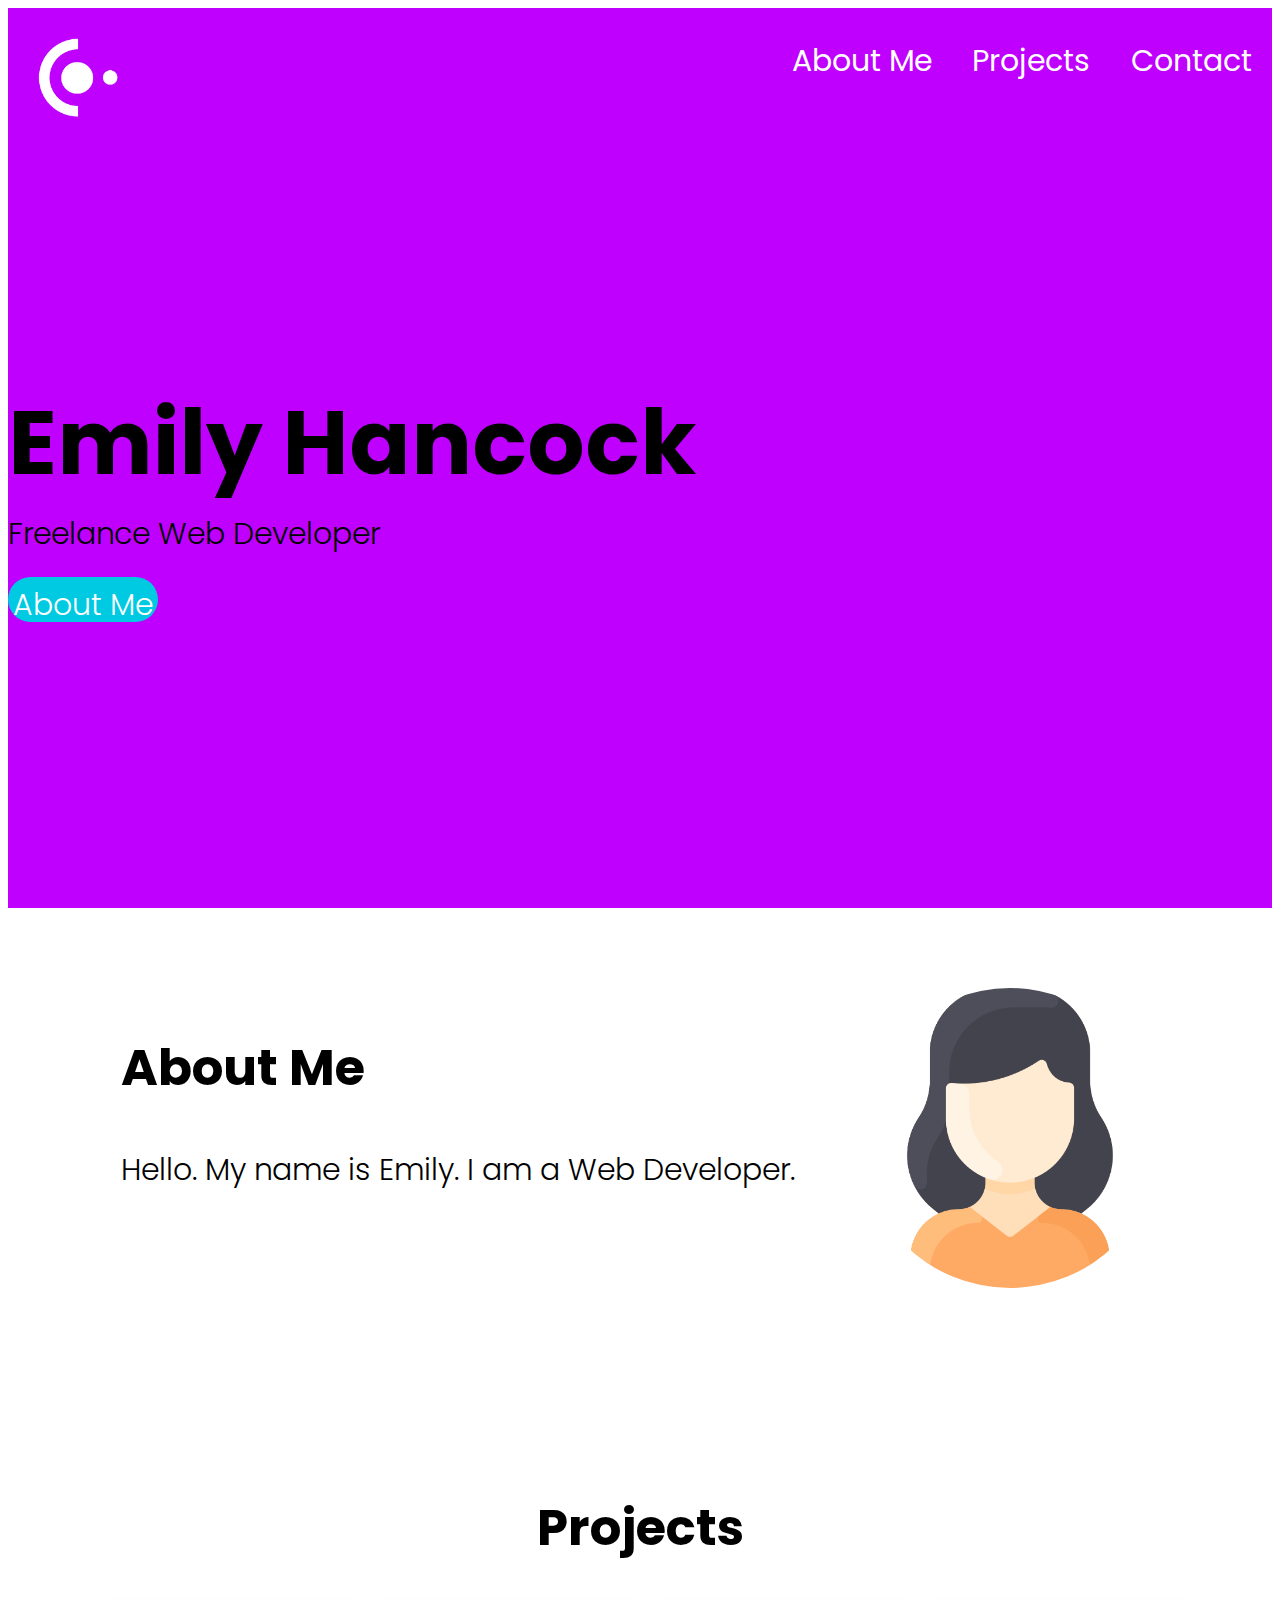
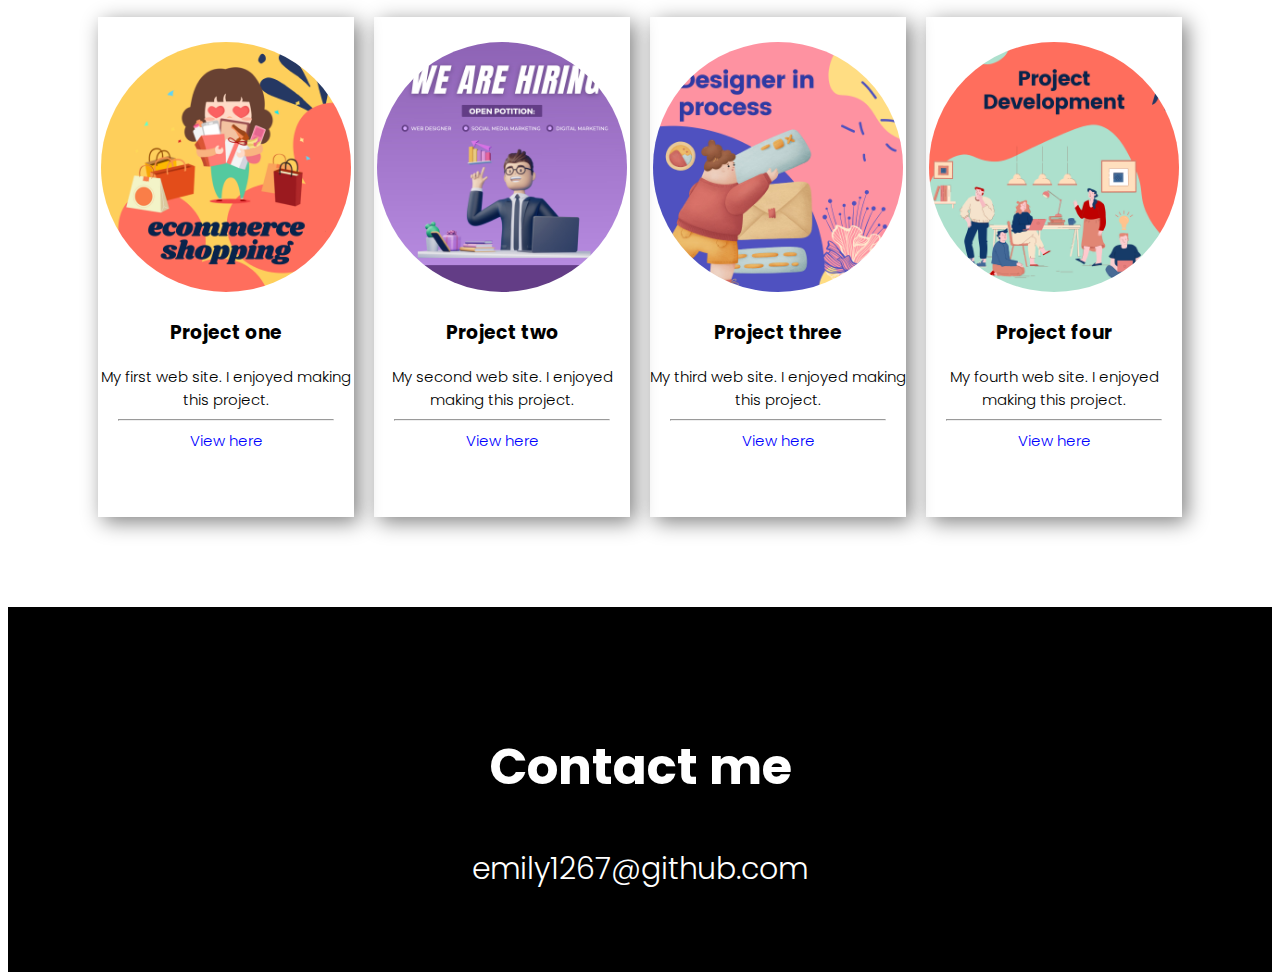
<file: Index.html>
<!DOCTYPE html>
<html lang="en">
<head>
    <link rel="stylesheet" href="style.css"/>
    
    <link rel="preconnect" href="https://fonts.googleapis.com"><link rel="preconnect" href="https://fonts.gstatic.com" crossorigin><link href="https://fonts.googleapis.com/css2?family=Poppins:ital,wght@0,300;0,400;0,700;0,800;1,600&family=Sacramento&display=swap" rel="stylesheet">
    <meta charset="UTF-8">
    <meta http-equiv="X-UA-Compatible" content="IE=edge">
    <meta name="viewport" content="width=device-width, initial-scale=1.0">
    <link rel="stylesheet" href="https://cdnjs.cloudflare.com/ajax/libs/font-awesome/6.2.1/css/all.min.css" integrity="sha512-MV7K8+y+gLIBoVD59lQIYicR65iaqukzvf/nwasF0nqhPay5w/9lJmVM2hMDcnK1OnMGCdVK+iQrJ7lzPJQd1w==" crossorigin="anonymous" referrerpolicy="no-referrer" />
    <title>Portfolio</title>
</head>
<body>
  <section class="hero"> 
  <nav>
    <img class="logo" src="logo-1.png" alt="My logo">
    <ul id="nav-list">
      <li><a href="#about- me"> About Me</a></li>
        <li><a href="#projects"> Projects</a></li>
          <li><a href="#contact"> Contact</a></li> 
  </ul>
</nav>
<div class="hero-area">
  <div class="hero-text">
   <h1>Emily Hancock</h1>
   <p>Freelance Web Developer</p>
   <div class="button"><a href="#About-me">About Me</a></div>
  </div>
    
    <div class="socials">
    <div><i class="fa-brands fa-instagram fa-2x"></i></div> <div></div>
     <div><i class="fa-brands fa-github fa-2x"></i></div> 
     <div><i class="fa-brands fa-linkedin fa-2x"></i></div> 
    </div>
  
  
</div>
</section> 
  <section class="sub-section">
<div class="information">
<h2>About Me</h2>
<p>Hello. My name is Emily. I am a Web Developer.</p>
</div>

<div class="headshot-container"> 
<img class="headshot" src="woman.png" alt="My picture"></div>
  </section>

  <section class="sub-section-alternative" id= "projects">
    <h2>Projects</h2>
    <div class="project-container">
      <div class="project-card">
      <img class="project-image" src="project5.jpeg" alt="project one image">
      <h3>Project one</h3>
      <p class="subtext"> My first web site. I enjoyed making this project.</p>
      <hr/>
      <p class="subtext"><a class="project-link" href="https://emily1267.github.io/css-progect/"> View here</a></p></div>

      <div class="project-card">
      <img class="project-image" src="project6.jpeg" alt="project two image">
      <h3>Project two</h3>
      <p class="subtext"> My second web site. I enjoyed making this project.</p>
      <hr/>
      <p class="subtext"><a class="project-link" href="https://emily1267.github.io/floating-testimonial/"> View here</a></p></div>

      <div class="project-card">
      <img class="project-image" src="project7.jpeg" alt="project three image">
      <h3>Project three</h3>
      <p class="subtext"> My third web site. I enjoyed making this project.</p>
      <hr/>
      <p class="subtext"><a class="project-link" href="https://emily1267.github.io/font-awasome/"> View here</a></p></div>

      <div class="project-card">
      <img class="project-image" src="project8.jpeg" alt="project four image">
      <h3>Project four</h3>
      <p class="subtext"> My fourth web site. I enjoyed making this project.</p>
      <hr/>
      <p class="subtext"><a class="project-link" href="https://emily1267.github.io/css-cheatsheet/"> View here</a></p></div>
    </div>
  </section>
  <footer id="contact-me">
    <h2>Contact me</h2>
    <p>emily1267@github.com</p>
  </footer>


</body>
</html>
</file>
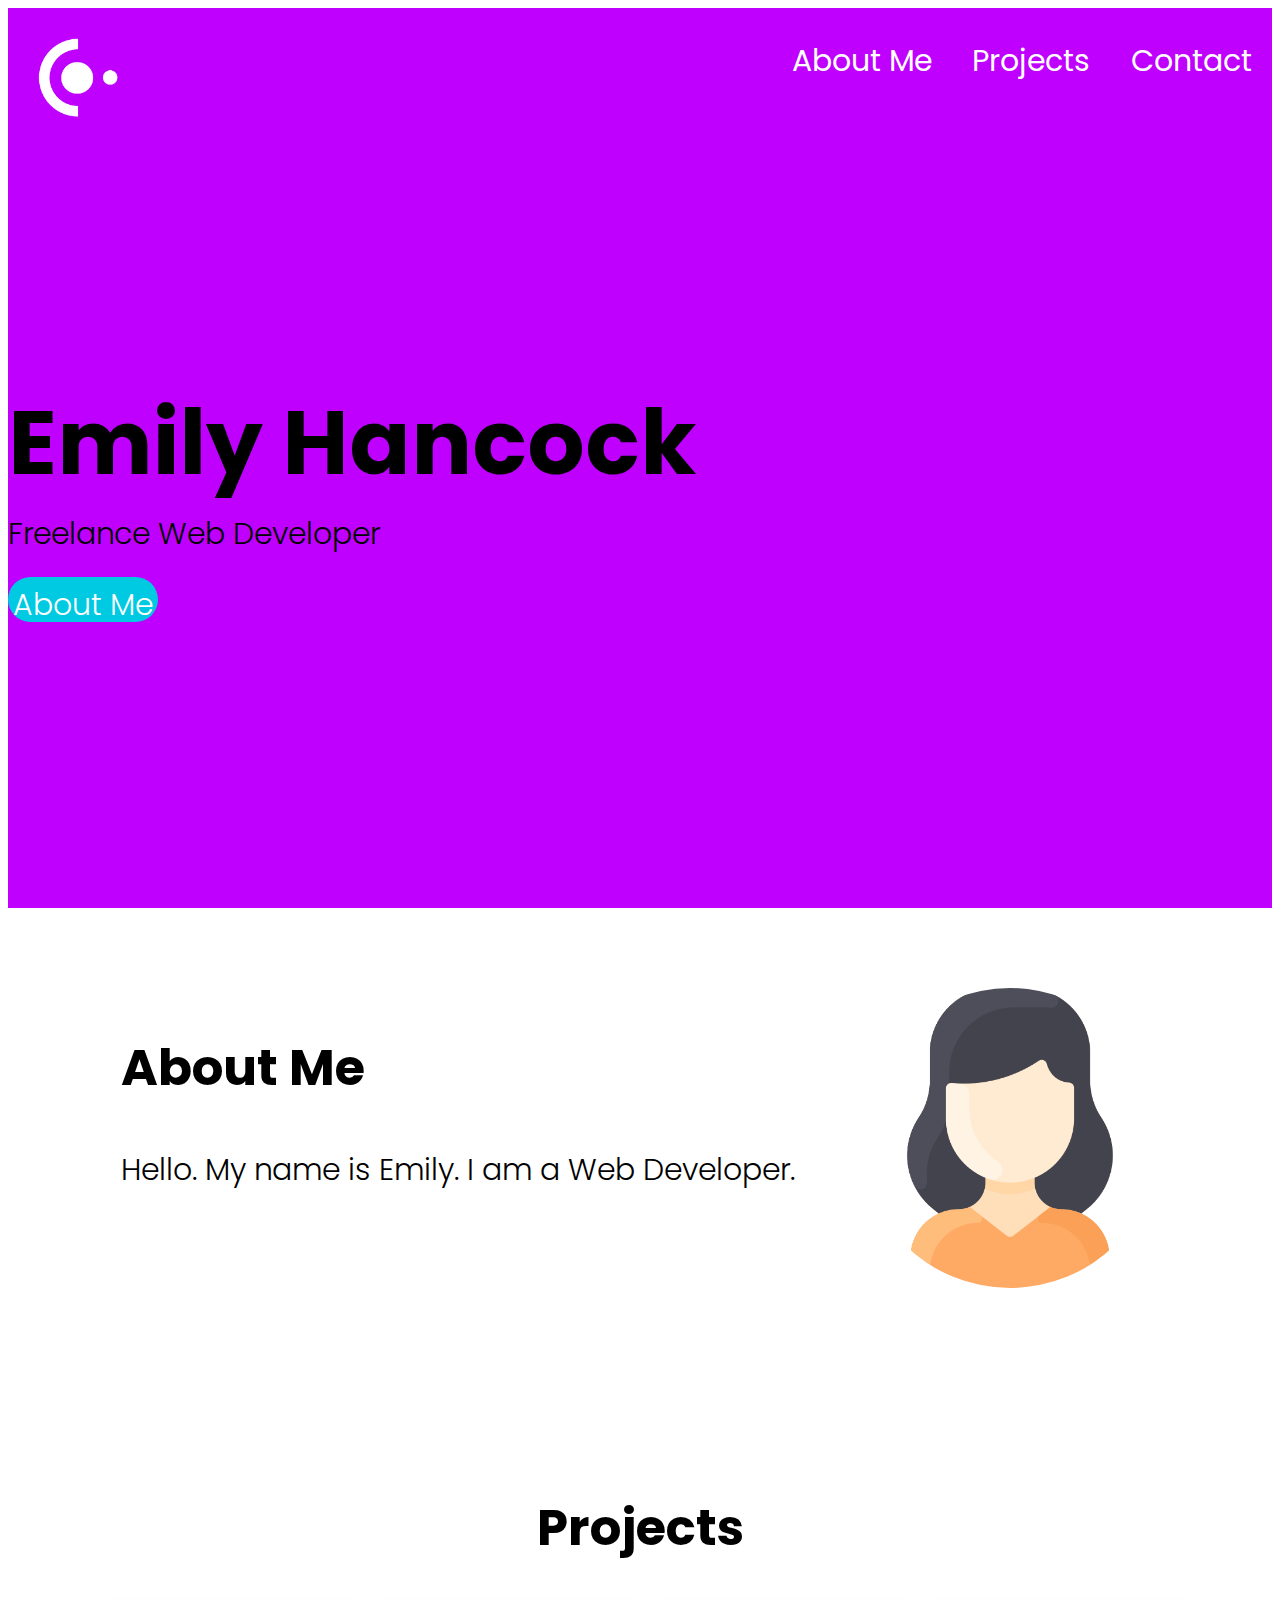
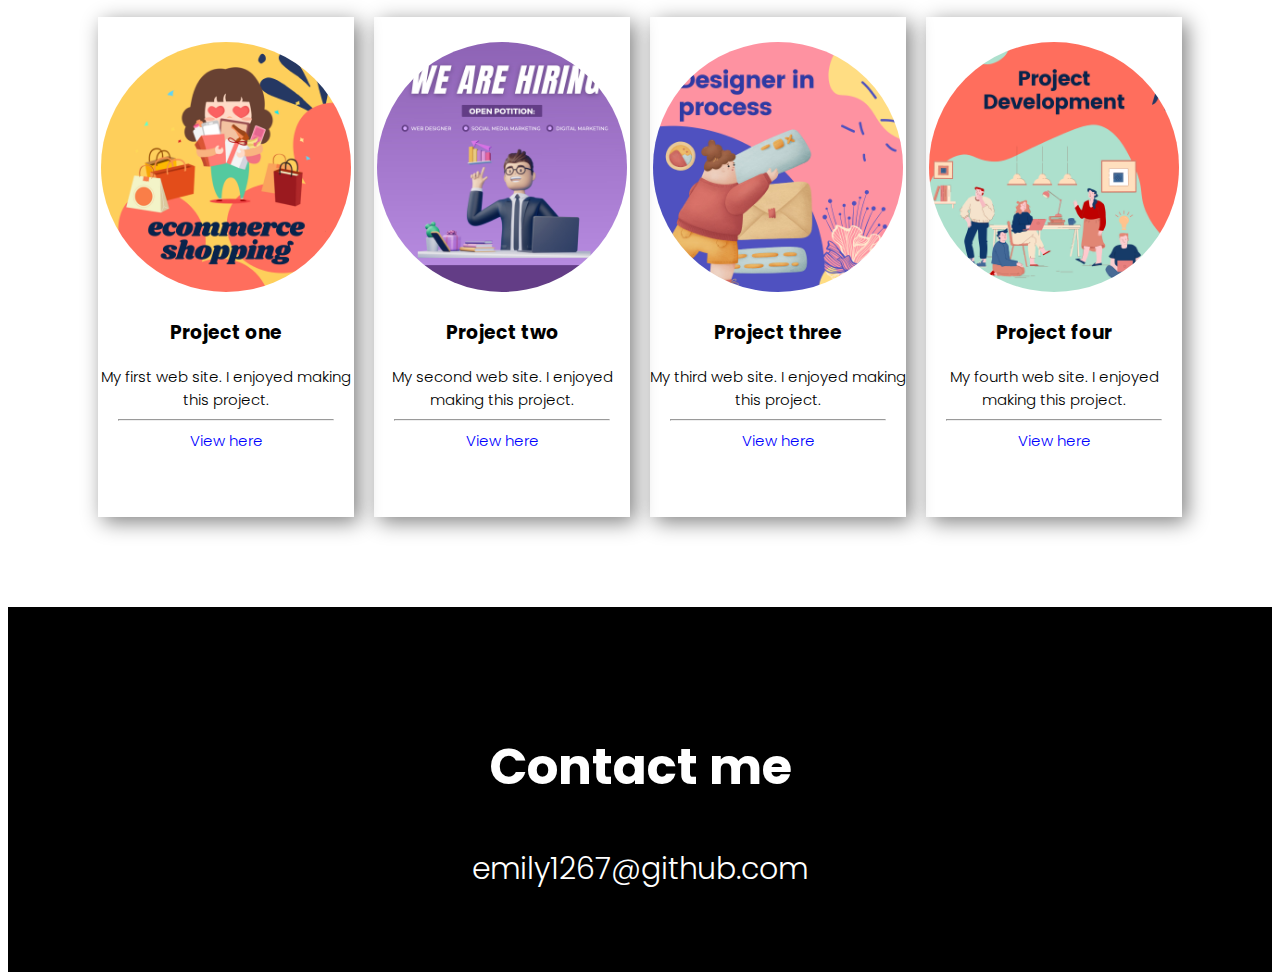
<file: index.html>
<!DOCTYPE html>
<html lang="en">
<head>
    <link rel="stylesheet" href="style.css"/>
    
    <link rel="preconnect" href="https://fonts.googleapis.com"><link rel="preconnect" href="https://fonts.gstatic.com" crossorigin><link href="https://fonts.googleapis.com/css2?family=Poppins:ital,wght@0,300;0,400;0,700;0,800;1,600&family=Sacramento&display=swap" rel="stylesheet">
    <meta charset="UTF-8">
    <meta http-equiv="X-UA-Compatible" content="IE=edge">
    <meta name="viewport" content="width=device-width, initial-scale=1.0">
    <link rel="stylesheet" href="https://cdnjs.cloudflare.com/ajax/libs/font-awesome/6.2.1/css/all.min.css" integrity="sha512-MV7K8+y+gLIBoVD59lQIYicR65iaqukzvf/nwasF0nqhPay5w/9lJmVM2hMDcnK1OnMGCdVK+iQrJ7lzPJQd1w==" crossorigin="anonymous" referrerpolicy="no-referrer" />
    <title>Portfolio</title>
</head>
<body>
  <section class="hero"> 
  <nav>
    <img class="logo" src="logo-1.png" alt="My logo">
    <ul id="nav-list">
      <li><a href="#about- me"> About Me</a></li>
        <li><a href="#projects"> Projects</a></li>
          <li><a href="#contact"> Contact</a></li> 
  </ul>
</nav>
<div class="hero-area">
  <div class="hero-text">
   <h1>Emily Hancock</h1>
   <p>Freelance Web Developer</p>
   <div class="button"><a href="#About-me">About Me</a></div>
  </div>
    
    <div class="socials">
    <div><i class="fa-brands fa-instagram fa-2x"></i></div> <div></div>
     <div><i class="fa-brands fa-github fa-2x"></i></div> 
     <div><i class="fa-brands fa-linkedin fa-2x"></i></div> 
    </div>
  
  
</div>
</section> 
  <section class="sub-section">
<div class="information">
<h2>About Me</h2>
<p>Hello. My name is Emily. I am a Web Developer.</p>
</div>

<div class="headshot-container"> 
<img class="headshot" src="woman.png" alt="My picture"></div>
  </section>

  <section class="sub-section-alternative" id= "projects">
    <h2>Projects</h2>
    <div class="project-container">
      <div class="project-card">
      <img class="project-image" src="project5.jpeg" alt="project one image">
      <h3>Project one</h3>
      <p class="subtext"> My first web site. I enjoyed making this project.</p>
      <hr/>
      <p class="subtext"><a class="project-link" href="https://emily1267.github.io/css-progect/"> View here</a></p></div>

      <div class="project-card">
      <img class="project-image" src="project6.jpeg" alt="project two image">
      <h3>Project two</h3>
      <p class="subtext"> My second web site. I enjoyed making this project.</p>
      <hr/>
      <p class="subtext"><a class="project-link" href="https://emily1267.github.io/floating-testimonial/"> View here</a></p></div>

      <div class="project-card">
      <img class="project-image" src="project7.jpeg" alt="project three image">
      <h3>Project three</h3>
      <p class="subtext"> My third web site. I enjoyed making this project.</p>
      <hr/>
      <p class="subtext"><a class="project-link" href="https://emily1267.github.io/font-awasome/"> View here</a></p></div>

      <div class="project-card">
      <img class="project-image" src="project8.jpeg" alt="project four image">
      <h3>Project four</h3>
      <p class="subtext"> My fourth web site. I enjoyed making this project.</p>
      <hr/>
      <p class="subtext"><a class="project-link" href="https://emily1267.github.io/css-cheatsheet/"> View here</a></p></div>
    </div>
  </section>
  <footer id="contact-me">
    <h2>Contact me</h2>
    <p>emily1267@github.com</p>
  </footer>


</body>
</html>
</file>
<file: style.css>
section{
    background-color: white;
    
}

.hero{
    background-color: #bf00fe;
    height: 100vh;
}

footer{
    background-color: black;
    color: white;
    text-align: center;
    padding: 80px;
}

nav{
    display: flex;
    justify-content: space-between;
}

ul{
    display: flex;
    list-style-type: none;
    width: 500px;
    justify-content: space-around;
    font-size: 30px;
}

li{
text-decoration: none;
}

h1{
    font-size: 90px;
    margin: 0;
}

p{
    margin: 0;
    font-size: 30px;
    font-weight: 300;
}

.hero-area{
    display: flex;
    height: 100%;
    justify-content: space-between;
    align-items: center;
}

.hero-text{
    margin: left 80px; 
    margin-bottom: 200px;
}

.button{
    width: 150px;
    height: 40px;
    border-radius: 30px;
    background-color: rgb(0, 202, 225);
    text-align: center;
    font-size: 30px; 
    font-weight: 300;
    padding-top: 5px;
    margin-top: 20px;
}

body{
    font-family: 'poppins', sans-serif;
}

.button:hover{
    background-color: blue;
}

.button:active{
    background-color: aqua;
    color: red;
}
.logo{
    height: 80px;
    margin: 30px;
}
.socials{
    padding-bottom: 200px;
}

.social{
    margin: 20px;
}

.sub-section{
    display: flex;
    justify-content: space-around;
    padding: 80px;
}

h2{
    font-size: 50px;
}

.headshot{
    width: 300px;
    border-radius: 300px;
}

.headshot-container{
    display: flex;
    align-items: center;
}

.project-card{
    width: 300px;
    height: 500px;
    box-shadow: 5px 5px 20px grey;
    margin: 10px;
}

.project-container{
    display: flex;
    justify-content: space-around;
}

.project-image{
    margin-top: 25px;
    width: 250px;
    border-radius: 125px;
}

.sub-section-alternative{
    display: flex;
    flex-direction: column;
    text-align: center;
    padding: 80px;
}

.subtext{
    font-size: 15px;
    font-weight: 300px;
}


.project-link{
    text-decoration: none;
    color: blue;
}



hr{
    margin-left: 20px;
    margin-right: 20px;
}


a{
    text-decoration: none;
    color: white;
}

@media only screen and (max-width:1000px){
    .project-container{
        display: flex;
        flex-wrap: wrap; }
        ul{
            display: none;

        }
}
</file>
